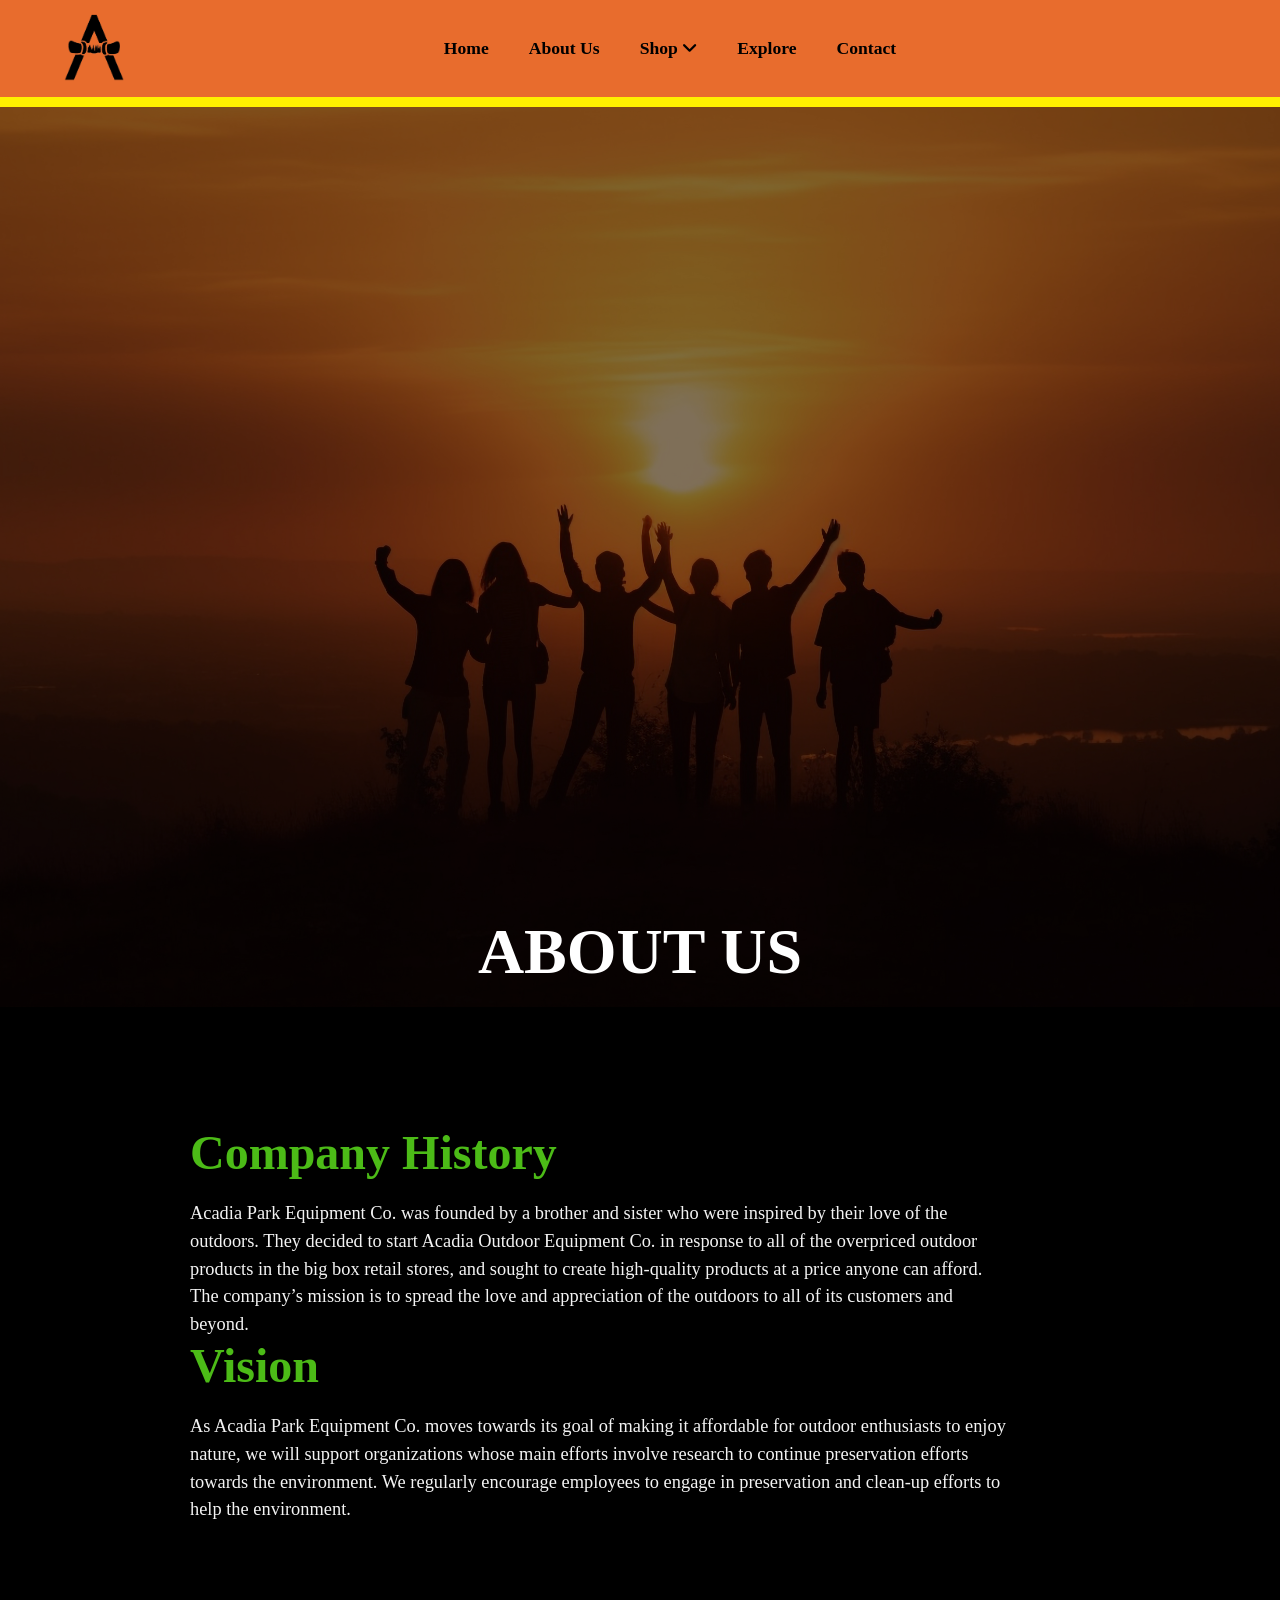
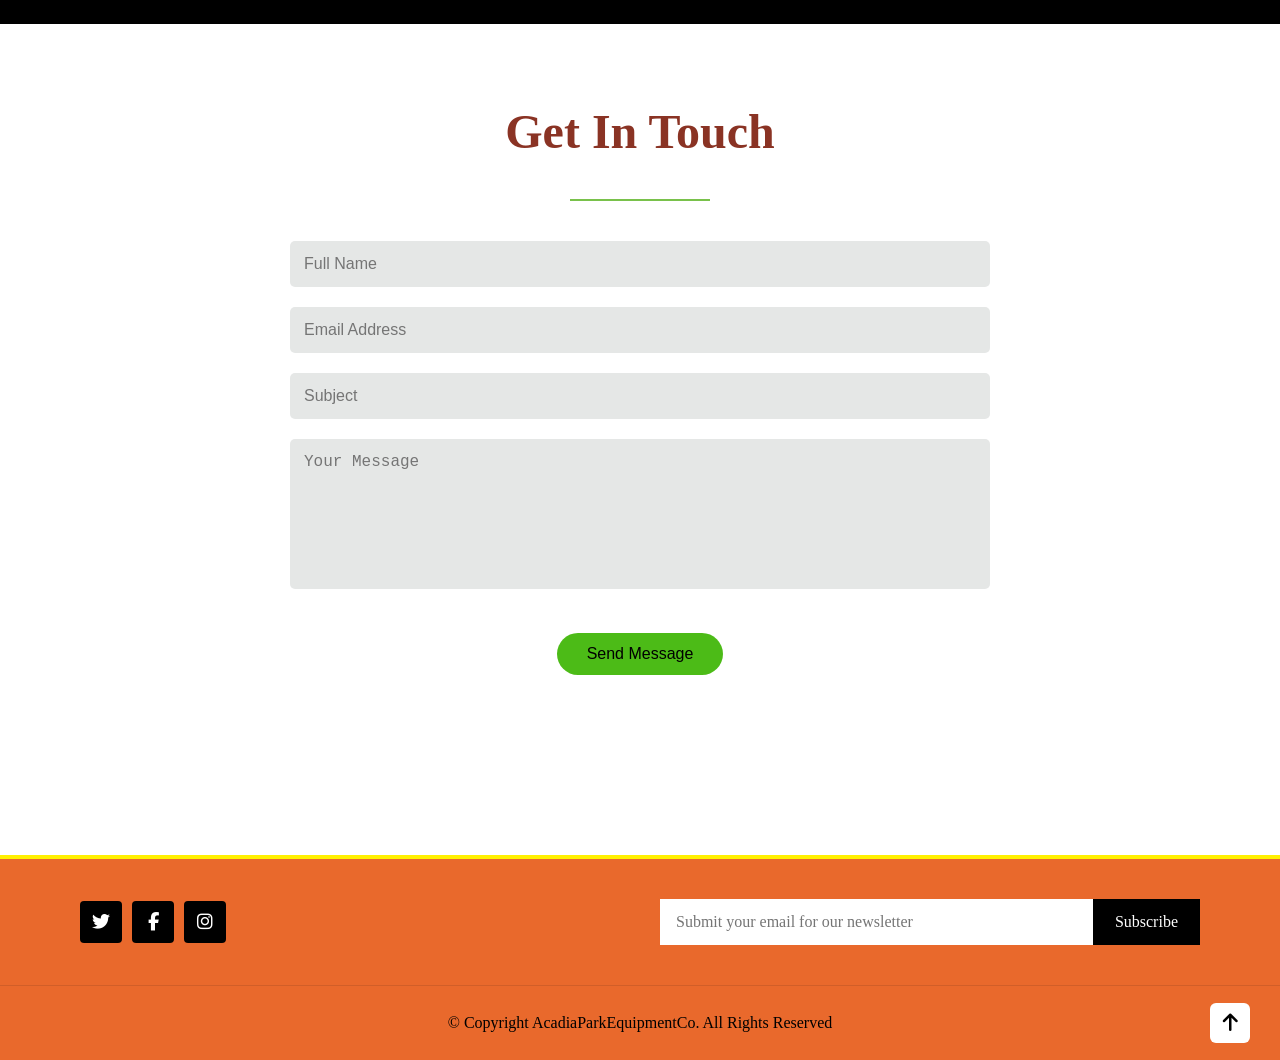
<file: about.html>
<!DOCTYPE html>
<html lang="en">
<head>
  <meta charset="UTF-8" />
  <meta name="viewport" content="width=device-width, initial-scale=1.0" />
  <title>About Us | Acadia Park Equipment Co.</title>

  <!-- Google Fonts -->
  <link rel="preconnect" href="https://fonts.googleapis.com">
  <link rel="preconnect" href="https://fonts.gstatic.com" crossorigin>
  <link href="https://fonts.googleapis.com/css2?family=Cormorant+Garamond:wght@400;600;700&family=Inter:wght@400;500;600&display=swap" rel="stylesheet">

  <!-- Font Awesome -->
  <link rel="stylesheet" href="https://cdnjs.cloudflare.com/ajax/libs/font-awesome/6.5.0/css/all.min.css">

  <link rel="stylesheet" href="css/style.css" />
</head>
<body>

  <!-- NAVBAR -->
   <header class="site-header">
     <nav class="main-nav">
        <div class="nav-container">

            <div class="logo-area">
                <img src="images/black_brandmark.png" class="logo" alt="logo">
            </div>
        <div class="menu-toggle">☰</div>
        
            <ul class="nav-menu">
                <li><a href="index.html">Home</a></li>
                <li><a href="about.html">About Us</a></li>
                <li class="dropdown">
  <a href="#">Shop <i class="fa-solid fa-angle-down"></i></a>

    <ul class="dropdown-menu">
    <li><a href="shop.html">Biking</a></li>
    <li><a href="shop.html">Hiking</a></li>
    <li><a href="shop.html">Kayaking</a></li>
    <li><a href="shop.html">Climbing</a></li>
    <li><a href="shop.html">Apparel</a></li>
  </ul>
</li>
                <li><a href="explore.html">Explore</a></li>
                <li><a href="contact.html">Contact</a></li>
            </ul>

            <div class="cart-icon">
                <i class="bi bi-cart-fill"></i>
            </div>

        </div>
    </nav>

    <div class="header-line"></div>
  </header>

 
  <section class="about-hero">
  <div class="overlay"></div>

  <div class="hero-title">
    <h1>ABOUT US</h1>
  </div>
</section>

<<section class="about-content">

  <div class="about-text-block">
    <h2>Company History</h2>
    <p>
      Acadia Park Equipment Co. was founded by a brother and sister who were inspired by their love of the outdoors. They
decided to start Acadia Outdoor Equipment Co. in response to all of the overpriced outdoor products in the big box retail
stores, and sought to create high-quality products at a price anyone can afford. The company’s mission is to spread the love
and appreciation of the outdoors to all of its customers and beyond.</p>
  </div>

  <div class="about-text-block">
    <h2>Vision</h2>
    <p> As Acadia Park Equipment Co. moves towards its goal of  making it affordable for outdoor enthusiasts to enjoy nature, we
will support organizations whose main efforts involve research to continue preservation efforts towards the environment.
We regularly encourage employees to engage in preservation and clean-up efforts to help the environment. </p>
  </div>

</section>

<section class="about-contact">
  <div class="contact-container">

    <h2>Get In Touch</h2>
    <div class="section-line"></div>

    <form class="contact-form">

      <div class="form-group">
        <input type="text" placeholder="Full Name" required>
      </div>

      <div class="form-group">
        <input type="email" placeholder="Email Address" required>
      </div>

      <div class="form-group">
        <input type="text" placeholder="Subject">
      </div>

      <div class="form-group">
        <textarea placeholder="Your Message" required></textarea>
      </div>

      <button type="submit" class="contact-submit">Send Message</button>

    </form>

  </div>
</section>


<footer class="modern-footer">
  <div class="footer-top">
    
    <div class="footer-social">
      <a href="#"><i class="fab fa-twitter"></i></a>
      <a href="#"><i class="fab fa-facebook-f"></i></a>
      <a href="#"><i class="fab fa-instagram"></i></a>
    </div>

    <form class="newsletter-form">
      <input type="email" placeholder="Submit your email for our newsletter" required>
      <button type="submit">Subscribe</button>
    </form>

  </div>

  <div class="footer-bottom">
    <p>© Copyright AcadiaParkEquipmentCo. All Rights Reserved</p>
    <a href="#" class="back-to-top"><i class="fas fa-arrow-up"></i></a>
  </div>
</footer>

</body>
</html>
</file>
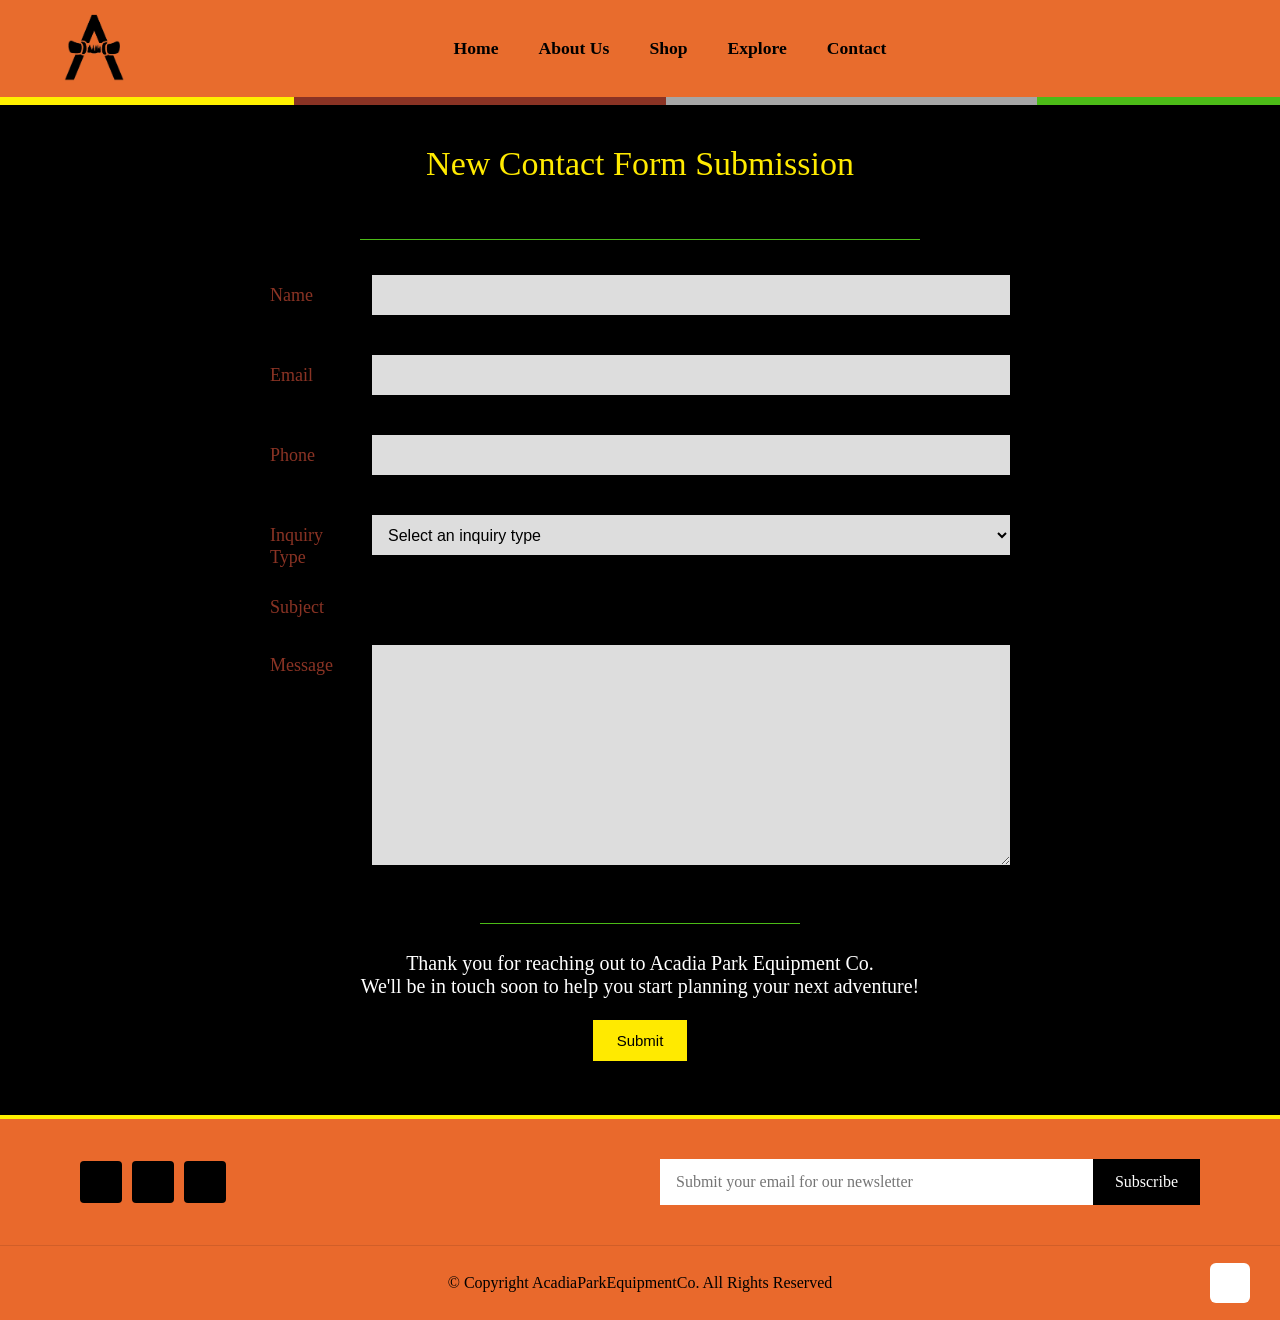
<file: contact.html>
<!doctype html>
<html lang="en">
<head>
  <meta charset="UTF-8">
  <meta name="viewport" content="width=device-width, initial-scale=1.0">
  <title>Contact | Acadia Park Equipment Co.</title>
  <link rel="stylesheet" href="css/style.css">
</head>
<body>

  <header class="site-header">
        <nav class="main-nav">
        <div class="nav-container">

           <div class="logo-area">
  <a href="index.html">
    <img src="images/black_brandmark.png" class="logo" alt="Acadia Park logo">
  </a>
</div>
        <div class="menu-toggle">☰</div>
        
            <ul class="nav-menu">
                <li><a href="index.html">Home</a></li>
                <li><a href="about.html">About Us</a></li>
                <li class="dropdown">
  <a href="#">Shop <i class="fa-solid fa-angle-down"></i></a>

  <ul class="dropdown-menu">
    <li><a href="shop.html">Biking</a></li>
    <li><a href="shop.html">Hiking</a></li>
    <li><a href="shop.html">Kayaking</a></li>
    <li><a href="shop.html">Climbing</a></li>
    <li><a href="shop.html">Apparel</a></li>
  </ul>
</li>
                <li><a href="explore.html">Explore</a></li>
                <li><a href="contact.html">Contact</a></li>
            </ul>

            <div class="cart-icon">
                <i class="bi bi-cart-fill"></i>
            </div>

        </div>
    </nav>
  </header>


  <div class="color-strip">
    <span class="yellow"></span>
    <span class="brown"></span>
    <span class="orange"></span>
    <span class="green"></span>
  </div>

  <main class="contact-page">
    <section class="mockup-form-section">
      <h2>New Contact Form Submission</h2>
      <div class="green-line"></div>

      <form id="contactForm" novalidate>

        <div class="form-row">
          <label for="fullname">Name</label>
          <div class="field-wrap">
            <input type="text" id="fullname" name="fullname">
            <small class="error" id="fullnameError"></small>
          </div>
        </div>

        <div class="form-row">
          <label for="email">Email</label>
          <div class="field-wrap">
            <input type="email" id="email" name="email">
            <small class="error" id="emailError"></small>
          </div>
        </div>

        <div class="form-row">
          <label for="phone">Phone</label>
          <div class="field-wrap">
            <input type="tel" id="phone" name="phone">
            <small class="error" id="phoneError"></small>
          </div>
        </div>

        <div class="form-row">
          <label for="inquirytype">Inquiry Type</label>
          <div class="field-wrap">
            <select id="inquirytype" name="inquirytype">
              <option value="">Select an inquiry type</option>
              <option value="General Questions">General Questions</option>
              <option value="Orders">Orders</option>
              <option value="Gear Question">Gear Question</option>
              <option value="Customer Support">Customer Support</option>
            </select>
          </div>
        </div>

        <div class="form-row subject-row">
          <label for="subject">Subject</label>
          <div class="field-wrap">
            <input type="text" id="subject" name="subject" readonly>
          </div>
        </div>

        <div class="form-row message-row">
          <label for="message">Message</label>
          <div class="field-wrap">
            <textarea id="message" name="message" rows="8"></textarea>
            <small class="error" id="messageError"></small>
          </div>
        </div>

        <div class="bottom-line"></div>

        <div class="thank-you-text">
          <p>Thank you for reaching out to Acadia Park Equipment Co.</p>
          <p>We'll be in touch soon to help you start planning your next adventure!</p>
        </div>

        <div class="submit-wrap">
          <button type="submit">Submit</button>
          <p id="formSuccess"></p>
        </div>
      </form>
    </section>
  </main>

<footer class="modern-footer">
  <div class="footer-top">
    
    <div class="footer-social">
      <a href="#"><i class="fab fa-twitter"></i></a>
      <a href="#"><i class="fab fa-facebook-f"></i></a>
      <a href="#"><i class="fab fa-instagram"></i></a>
    </div>

    <form class="newsletter-form">
      <input type="email" placeholder="Submit your email for our newsletter" required>
      <button type="submit">Subscribe</button>
    </form>

  </div>

  <div class="footer-bottom">
    <p>© Copyright AcadiaParkEquipmentCo. All Rights Reserved</p>
    <a href="#" class="back-to-top"><i class="fas fa-arrow-up"></i></a>
  </div>
</footer>


  <script src="https://code.jquery.com/jquery-3.6.0.min.js"></script>
<script src="js/script.js"></script>
</body>
</html>
</file>
<file: css/style.css>
<link href="https://cdn.jsdelivr.net/npm/bootstrap@5.3.3/dist/css/bootstrap.min.css" rel="stylesheet">

body {
    margin: 0;
    padding: 0;
    font-family: Cambria, serif;
}

.main-nav {
    background: #e86c2d;
    padding: 10px 0;
}

.nav-container {
    width: 90%;
    margin: 0 auto;
    display: flex;
    align-items: center;
    justify-content: space-between;
}

.logo {
    width: 60px;
    height: auto;
}

.nav-menu {
    list-style: none;
    display: flex;
    gap: 40px;
    margin: 0;
    padding: 0;
}

.nav-menu a {
    color: black;
    font-size: larger;
}

.menu-toggle {
    display: none;
    font-size: 28px;
    cursor: pointer;
}

/* Parent */
.dropdown {
  position: relative;
}

/* MAIN DROPDOWN */
.dropdown-menu {
  position: absolute;
  top: 100%;
  left: 0;
  width: 220px;
  background: #e5e5e5;
  list-style: none;
  padding: 10px 0;
  margin: 0;
  display: none;
  z-index: 1000;
}

/* Show on hover */
.dropdown:hover .dropdown-menu {
  display: block;
}

/* Menu items */
.dropdown-menu li {
  position: relative;
}

.dropdown-menu li a {
  display: flex;
  justify-content: space-between;
  padding: 12px 20px;
  text-decoration: none;
  color: #000000;
  font-size: 16px;
}

.dropdown-menu li a:hover {
  background: #E5E7E6;
}

.submenu-menu {
  position: absolute;
  top: 0;
  left: 100%;
  width: 200px;
  background: #E5E7E6;
  list-style: none;
  padding: 10px 0;
  display: none;
}

.submenu:hover .submenu-menu {
  display: block;
}

.submenu a i {
  font-size: 12px;
}

/* mobile styles */
@media (max-width: 768px) {

    .menu-toggle {
        display: block;
    }

    .nav-menu {
        display: none;
        flex-direction:column;
        background: #ffffff;
        position: absolute;
        top: 30px;
        left: 0;
        width: 100%;
        padding: 20px 0;
        text-align: right;
    }

}

.cart-icon {
    cursor: auto;
    color: #000000;
}

.cart-icon:hover {
    color: #4CBB17;
}

.divider-full {
    width: 100%;
    height: 10px;
    background-color: #FFF000;
    margin: 0px 0;
}

.home-hero-image {
    background-image: url("../images/1-pathway.jpg");
    height: 900px;
    background-size: cover;
    background-position: center;
    background-repeat: no-repeat;
    position: relative;
}

.home-hero-overlay {
    position: absolute;
    inset: 0;
    background: rgba(0, 0, 0, 0.65);
}

.home-hero-text {
    position: absolute;
    top: 50%;
    left: 50%;
    transform: translate(-50%, -50%);
    text-align: center;
}

.home-hero-text h1 {
    font-family: cambria, Serif;
    font-weight: 500;
    font-size: 90px;
    margin-bottom: 10px;
    color: #ffffff;
}

.home-hero-text p {
  color: #ffffff;
}


.hero-btn-yellow {
    background-color: #ffea00;
    color: black;
    border: none;
    padding: 12px 30px;
    font-family: Cambria, serif;
    cursor: pointer;
    font-size: 25px;
}

.hero-btn-yellow:hover {
    background-color: #4CBB17;
    color: #000000;
}

h1 {
    font-family: cambria, Serif;
    font-size: 40px;
    font-weight: 25px;
}

p {
    font-size: Cambia, serif;
    font-size: 20px;
    font-weight: 100;
    color: #ffffff;
}

.divider-full1 {
    width: 100%;
    height: 10px;
    background-color: #000000;
    margin: 0px 0;
}

.container {
    background-color:#8A3324;
}

h2 {
    font-family: cambria, serif;
    font-size: 40px;
    font-weight: 25px;
    color: #ffea00;
    
}

.container-fluid {
    background-color: #8A3324;
    height: 500px;
    text-align: left;
}

* {
  box-sizing: border-box;
}

body {
  margin: 0;
  background: #e5e7e6;
  font-family: Arial, Helvetica, sans-serif;
  color: #000000;
}

.email-header {
  background: #000000;
  padding: 18px 20px;
}

.brand-wrap {
  display: flex;
  align-items: center;
  justify-content: center;
  gap: 16px;
}

.brand-logo {
  width: 70px;
  height: auto;
}

.brand-text h1 {
  margin: 0;
  color: #ffffff;
  font-size: 22px;
  line-height: 1.05;
  font-weight: 700;
}

.color-strip {
  display: flex;
  height: 8px;
  width: 100%;
}

/* CONTACT PAGE */

.color-strip .yellow {
  background: #fff000;
  width: 23%;
}

.color-strip .brown {
  background: #8a3324;
  width: 29%;
}

.color-strip .orange {
  background: #a6a6a6;
  width: 29%;
}

.color-strip .green {
  background: #4cbb17;
  width: 19%;
}

.contact-page {
  padding: 40px 20px 0;
}

.mockup-form-section {
  max-width: 760px;
  margin: 0 auto;
  padding: 0 10px 40px;
}

.mockup-form-section h2 {
  margin: 0 0 26px;
  text-align: center;
  color: #ffea00;
  font-family: Cambria, Cochin, Georgia, Times, 'Times New Roman', serif, "Times New Roman", serif;
  font-size: 34px;
  font-weight: 500;
  padding-bottom: 30px;
}

.green-line,
.bottom-line {
  height: 1px;
  background: #4cbb17;
  margin: 0 auto 35px;
}

.green-line {
  max-width: 560px;
}

.bottom-line {
  max-width: 320px;
  margin-top: 32px;
  margin-bottom: 28px;
}

form {
  width: 100%;
}

.form-row {
  display: grid;
  grid-template-columns: 80px 1fr;
  column-gap: 22px;
  align-items: start;
  margin-bottom: 18px;
}

.form-row > label {
  color: #8a3324;
  font-size: 18px;
  line-height: 1.2;
  padding-top: 10px;
}

.field-wrap input,
.field-wrap select,
.field-wrap textarea {
  width: 100%;
  border: none;
  background: #dddddd;
  padding: 10px 12px;
  font-size: 16px;
  font-family: Arial, Helvetica, sans-serif;
  color: #000000;
}

.field-wrap input,
.field-wrap select {
  height: 40px;
}

.field-wrap textarea {
  min-height: 220px;
  resize: vertical;
}

.field-wrap input:focus,
.field-wrap select:focus,
.field-wrap textarea:focus {
  outline: 2px solid #4cbb17;
}

.phone-contact-wrap {
  display: flex;
  align-items: flex-start;
  gap: 16px;
}

.phone-block {
  width: 230px;
}

.subject-row input {
  background: transparent;
  padding-left: 0;
  font-family: Georgia, "Times New Roman", serif;
  font-size: 18px;
}

.message-row {
  margin-top: 6px;
}


.error {
  display: block;
  color: #e9692c;
  font-size: 13px;
  margin-top: 6px;
  min-height: 16px;
}

.submit-wrap {
  text-align: center;
  margin-top: 22px;
}

.submit-wrap button {
  background: #ffea00;
  color: #000000;
  border: none;
  padding: 12px 24px;
  font-size: 15px;
  cursor: pointer;
}

.submit-wrap button:hover {
  background: #8a3324;
}

#formSuccess {
  color: #4cbb17;
  font-weight: 700;
  margin-top: 14px;
}

.thank-you-text {
  text-align: center;
  font-family: Georgia, "Times New Roman", serif;
  font-size: 18px;
  color: #000000;
}

.thank-you-text p {
  margin: 0;
}


.fade-in {
    animation: fadeIn 2s ease-in;
}

@keyframes fadeIn {
    from {
        opacity: 0;
    }
    to {
        opacity: 1;
    }
}

.about-section {
    display: flex;
}

.about-text {
    width: 40%;
    background-color: #8A3324;
    padding: 40px;
}

.about-image {
    width: 60%;
}

.about-image img {
    width: 100%;
    height: 100%;
    display: block;
}

.about-text h2 {
    color:#000000;
    font-size: 40px;
}

.about-text p {
    color: #ffffff;
    font-size: 18px;
    line-height: 1.5;
    padding: 30px;
}

.btn-black {
  background-color: #000000;
  color: white;
  padding: 12px 30px;
  text-decoration: none;
  border-radius: 25px;
  display: block;
  width: 150px;
  text-align: center;
  margin: 30px auto;
}

.about-text h2 {
    text-align: center;
}

.btn-yellow {
    display: block;
    width: 150px;
    text-align: center;
    margin: 20px auto;
    border-radius: 25px;
}

.btn-yellow:hover {
    background-color: #4CBB17;
} 

.gear-section {
  text-align: center;
  background-color: #efefef;
  padding: 50px 0;
}

.gear-section h2 {
  font-size: 60px;
  margin-bottom: 10px;
  color: #000000;
}

.small-line {
  width: 150px;
  height: 1px;
  background-color: #b66b43;
  margin: 12px auto 20px auto;
}

.gear-text {
  font-size: 20px;
  max-width: 800px;
  margin: 0 auto 40px;
  color: #000000;
}

.carousel-container {
  display: flex;
  align-items: center;
  justify-content: space-between;
  width: 100%;
}

.carousel-wrapper {
  width: 100%;
  overflow: hidden;
}

.carousel-track {
  display: flex;
  gap: 20px;
  transition: transform 0.5s ease;
}

.carousel-track a {
  flex: 0 0 auto;
}

.carousel-track img {
  width: 32vw;
  height: 350px;
  object-fit: cover;
  border-radius: 10px;
  display: block;
}

.arrow {
  background-color: #000000;
  color: white;
  border: none;
  font-size: 28px;
  width: 45px;
  height: 45px;
  border-radius: 50%;
  cursor: pointer;
  margin: 0 10px;
}

.arrow:hover {
  background-color: #b95620;
}

.btn-orange {
  background-color: #d96c2f;
  color: white;
  padding: 12px 30px;
  text-decoration: none;
  border-radius: 25px;
  display: block;
  width: 150px;
  text-align: center;
  margin: 30px auto;
}

.btn-orange:hover {
  background-color: #b95620;
}

.explore-right {
  width: 60%;
}

.explore-section {
  display: flex;
  padding: 60px 40px;
  background-color: #000000;
}

.explore-left {
  width: 40%;
  display: flex;
  flex-direction: column;
  justify-content: center;
}

.explore-left h2 {
  font-size: 48px;
  color: #FFF000;
}

.explore-left p {
  font-size: 18px;
  line-height: 1.5;
  color: #ffffff;
}

.explore-right {
  width: 60%;
}

.explore-right img {
    width: 100%;
    height: 400px;
    object-fit: cover;
    display: block;
    border-radius: 10px;
}

.explore-links {
  display: flex;
  justify-content: space-around;
  margin-top: 20px;
  font-size: 16px;
  font-weight: bold;
  color: #8f321d;
}

.contact-section {
  background-color: #ffffff; /* makes entire section white */
  padding: 20px 20px;
  text-align: center;
}

.contact-section .container {
  background-color: #ffffff;
}
.contact-title {
  font-family: "Times New Roman", serif;
  font-size: 3rem;
  color: #000000;
  margin-bottom: 20px;
}

.contact-subtext {
  font-size: 1.2rem;
  color: #8A3324;
  max-width: 700px;
  margin: 0 auto 50px;
  line-height: 1.6;
  text-align: center;
}

.contact-options {
  display: flex;
  justify-content: center;
  align-items: flex-start;
  gap: 80px;
  flex-wrap: wrap;
  margin-bottom: 50px;
}

.contact-box {
  width: 220px;
  text-align: center;
}

.contact-box h4 {
  font-size: 1.3rem;
  color: #000000;
  margin-top: 15px;
  margin-bottom: 10px;
  font-weight: bold;
}

.contact-box p {
  font-size: 1rem;
  color: #ffffff;
  line-height: 1.5;
  margin: 0;
}

.icon {
  font-size: 2.5rem;
  display: block;
  margin-bottom: 10px;
}

.contact-btn {
  background-color: #4CBB17;
  color: rgb(0, 0, 0);
  padding: 12px 30px;
  text-decoration: none;
  border-radius: 25px;
  display: block;
  width: 150px;
  text-align: center;
  margin: 30px auto;
}

.contact-btn:hover {
  background-color: #E9692C;
  color: #ffffff;
}

.contact-box i {
  font-size: 3.5rem;
  color: #000000;
  margin-bottom: 15px;
  transition: 0.3s ease;
  display: block;
}

.contact-box:hover i {
  color: #E9692C;
  transform: scale(1.1);
}

@media (max-width: 992px) {
  .contact-options {
    gap: 40px;
  }

  .contact-title {
    font-size: 2.5rem;
  }
}

@media (max-width: 768px) {
  .contact-section {
    padding: 50px 20px;
  }

  .contact-title {
    font-size: 2rem;
  }

  .contact-subtext {
    font-size: 1rem;
    margin-bottom: 35px;
  }

  .contact-options {
    flex-direction: column;
    align-items: center;
    gap: 30px;
  }

  .contact-box {
    width: 100%;
    max-width: 300px;
  }

  .contact-box i {
  font-size: 3.5rem;
  color: #000000;
  margin-bottom: 15px;
  transition: 0.3s ease;
}

.contact-box:hover i {
  color: #E9692C; 
  transform: scale(1.1);
}

 .icon {
  font-size: 3.5rem;   
  color: #000000;     
  display: block;
  margin-bottom: 15px;
}

.contact-box:hover .icon {
  color: #E9692C; /* your orange */
  transform: scale(1.1);
  transition: 0.3s ease;
}

  .contact-btn {
    font-size: 1rem;
    padding: 40px 40px;
  }
}

.contact-submit {
  margin-bottom: 100px;
}

.contact-section {
  padding-bottom: 70px;
}

.modern-footer {
  background: #E9692C;
  color: #000000;
  margin-top: 0;
}

.footer-top {
  display: flex;
  justify-content: space-between;
  align-items: center;
  padding: 40px 80px;
  border-bottom: 1px solid rgba(0, 0, 0, 0.1);
}

.footer-social {
  display: flex;
  gap: 10px;
}

.footer-social a {
  width: 42px;
  height: 42px;
  display: flex;
  align-items: center;
  justify-content: center;
  background: #000000;
  color: #ffffff;
  text-decoration: none;
  border-radius: 4px;
  font-size: 18px;
  transition: 0.3s ease;
}

.footer-social a:hover {
  background: #FFF000;
  color: #000000;
}

.newsletter-form {
  display: flex;
  max-width: 540px;
  width: 100%;
}

.newsletter-form input {
  flex: 1;
  padding: 14px 16px;
  border: none;
  outline: none;
  font-size: 16px;
  font-family: Cambria, serif;
  background: #ffffff;
  color: #ffffff;
}

.newsletter-form button {
  background: #000000;
  color: #ffffff;
  border: none;
  padding: 0 22px;
  font-size: 16px;
  font-family: Cambria, serif;
  cursor: pointer;
  transition: 0.3s ease;
}

.newsletter-form button:hover {
  background: #FFF000;
}

.footer-bottom {
  position: relative;
  text-align: center;
  padding: 28px 80px;
}

.footer-bottom p {
  margin: 0;
  font-size: 16px;
  color: #000000;
}

.back-to-top {
  position: absolute;
  right: 30px;
  top: 50%;
  transform: translateY(-50%);
  width: 40px;
  height: 40px;
  background: #ffffff;
  color: #000000;
  display: flex;
  align-items: center;
  justify-content: center;
  text-decoration: none;
  border-radius: 6px;
  font-size: 20px;
  transition: 0.3s ease;
}

.back-to-top:hover {
  background: #8A3324;
}

@media (max-width: 768px) {
  .footer-top {
    flex-direction: column;
    gap: 25px;
    padding: 30px 20px;
  }

  .newsletter-form {
    flex-direction: column;
  }

  .newsletter-form input {
    width: 100%;
  }

  .newsletter-form button {
    width: 100%;
    padding: 14px;
  }

  .footer-bottom {
    padding: 25px 20px 70px;
  }

  .back-to-top {
    right: 50%;
    top: auto;
    bottom: 15px;
    transform: translateX(50%);
  }
}

/* RESET */
* {
  margin: 0;
  padding: 0;
  box-sizing: border-box;
}

body {
  font-family: "Cormorant Garamond", serif;
  background-color: #000000;
  color: #ffffff;
}

/* NAVBAR */
.site-header {
  background-color: #e9692c;
}

.navbar {
  display: flex;
  justify-content: space-between;
  align-items: center;
  padding: 22px 60px;
}

.logo img {
  width: 70px;
  height: auto;
}

.nav-links {
  list-style: none;
  display: flex;
  gap: 40px;
}

.nav-links li a {
  text-decoration: none;
  color: #000000;
  font-size: 1.1rem;
  font-weight: 600;
  font-family: "Cormorant Garamond", serif;
}

.nav-links li a i {
  font-size: 0.8rem;
  margin-left: 4px;
}

.cart-icon a {
  color: #000000;
  font-size: 1.5rem;
}

.header-line {
  height: 18px;
  background-color: #fff000;
}

/* HERO SECTION */
.about-hero {
  position: relative;
  height: 100vh;
  background: url("../images/12-group\ shot.jpg") center center / cover no-repeat;
}

/* dark overlay */
.overlay {
  position: absolute;
  inset: 0;
  background: rgba(0, 0, 0, 0.6);
}

/* POSITION TITLE ON IMAGE */
.hero-title {
  position: absolute;
  top: 90%;  
  left: 50%;
  transform: translate(-50%, -50%);
  text-align: center;
  z-index: 2;
}

.hero-title h1 {
  color: #ffffff;
  font-size: 4rem;
  margin-bottom: 10px;
}

.title-line {
  width: 140px;
  height: 1px;
  background: #FFF000;
  margin: 0 auto;
}

.about-text-block {
  max-width: 900px;
  margin-left: 100px;
  margin-bottom: 45px;
}

.about-text-block h2 {
  color: #4cbb17;
  font-size: 4rem;
  font-weight: 600;
  margin-bottom: 28px;
}

.about-text-block p {
  font-size: 1.15rem;
  line-height: 1.35;
  color: #f3f3f3;
  max-width: 820px;
}

.section-line {
  width: 480px;
  height: 1px;
  background-color: #b79d00;
  margin: 55px auto 0;
}

/* TABLET */
@media (max-width: 992px) {
  .navbar {
    padding: 20px 30px;
    gap: 20px;
    flex-wrap: wrap;
    justify-content: center;
  }

  .nav-links {
    gap: 22px;
    flex-wrap: wrap;
    justify-content: center;
  }

  .about-hero {
    min-height: 1500px;
  }

  .about-content {
    padding: 560px 30px 100px;
  }

  .about-content h1 {
    font-size: 4.5rem;
  }

  .about-text-block {
    margin-left: 0;
    max-width: 100%;
  }

  .about-text-block h2 {
    font-size: 3.2rem;
  }

  .about-text-block p {
    font-size: 1.05rem;
  }

  .section-line {
    width: 320px;
  }
}

/* MOBILE */
@media (max-width: 768px) {
  .navbar {
    flex-direction: column;
    padding: 20px;
  }

  .logo img {
    width: 60px;
  }

  .nav-links {
    flex-direction: column;
    align-items: center;
    gap: 14px;
  }

  .cart-icon {
    margin-top: 10px;
  }

  .header-line {
    height: 12px;
  }

  .about-hero {
    min-height: auto;
    background-position: center top;
  }

  .about-content h1 {
    font-size: 3.2rem;
    margin-bottom: 15px;
    text-align: center;
  }

  .title-line {
    width: 120px;
    margin-bottom: 45px;
  }

  .about-text-block h2 {
    font-size: 2.4rem;
    margin-bottom: 20px;
  }

  .about-text-block p {
    font-size: 1rem;
    line-height: 1.45;
  }

  .section-line {
    width: 220px;
    margin-top: 35px;
  }
}

.about-content {
  background-color: #000000;
  padding: 100px 60px;
}

.about-text-block {
  margin: 0 auto;
}

.about-text-block h2 {
  color: #4CBB17;
  font-size: 3rem;
  margin-bottom: 20px;
}

.about-text-block p {
  color: #f3f3f3;
  line-height: 1.5;
}

.section-line {
  width: 400px;
  height: 1px;
  background: #b79d00;
  margin: 40px auto 0;
}

.hero-title {
  text-align: center;
  margin: 40px auto;
  width: 100%;
}

.hero-title h1 {
  text-align: center;
}

.title-line {
  margin: 10px auto 0;
}

/* =========================
   ABOUT CONTACT FORM
========================= */
.about-contact {
  background-color: #ffffff;
  padding: 80px 20px;
  text-align: center;
}

.contact-container {
  max-width: 700px;
  margin: 0 auto;
}

.about-contact h2 {
  font-size: 3rem;
  color: #8A3324;
  margin-bottom: 10px;
}

.contact-form {
  margin-top: 40px;
}

.form-group {
  margin-bottom: 20px;
}

.contact-form input,
.contact-form textarea {
  width: 100%;
  padding: 14px;
  border: none;
  background-color: #E5E7E6;
  color: #ffffff;
  font-size: 16px;
  border-radius: 5px;
}

.contact-form textarea {
  min-height: 150px;
  resize: none;
}

.contact-form input:focus,
.contact-form textarea:focus {
  outline: 2px solid #4CBB17;
}

.contact-submit {
  background-color: #4CBB17;
  color: #000000;
  padding: 12px 30px;
  border: none;
  border-radius: 25px;
  font-size: 16px;
  cursor: pointer;
  margin-top: 20px;
}

.contact-submit:hover {
  background-color: #E9692C;
  color: #ffffff;
}

@media (max-width: 768px) {
  .about-contact h2 {
    font-size: 2rem;
  }

  .contact-form input,
  .contact-form textarea {
    font-size: 14px;
  }
}

* {
  margin: 0;
  padding: 0;
  box-sizing: border-box;
}

body {
  font-family: Cambria, serif;
  background-color: #ffffff;
  color: #000000;
}

.site-header {
  background-color: #E9692C;
}

.navbar {
  display: flex;
  justify-content: space-between;
  align-items: center;
  padding: 20px 50px;
}

.logo a {
  text-decoration: none;
  color: #000000;
  font-size: 1.5rem;
  font-weight: bold;
}

.nav-links {
  list-style: none;
  display: flex;
  gap: 30px;
}

.nav-links a {
  text-decoration: none;
  color: #000000;
  font-size: 1.1rem;
}

.header-line {
  height: 10px;
  background-color: #FFF000;
}

.explore-hero {
  position: relative;
  height: 70vh;
  background: url("../images/explore-hero.jpg") center/cover no-repeat;
}

.overlay {
  position: absolute;
  inset: 0;
  background: rgba(0, 0, 0, 0.5);
}

.hero-text {
  position: absolute;
  top: 50%;
  left: 50%;
  transform: translate(-50%, -50%);
  text-align: center;
  color: #ffffff;
  width: 90%;
}

.hero-text h1 {
  font-size: 4rem;
  margin-bottom: 15px;
}

.hero-text p {
  font-size: 1.2rem;
}

.explore-section {
  padding: 70px 20px;
  text-align: center;
  background-color: #000000;
}

.light-bg {
  background-color: #f3f3f3;
}

.explore-text {
  max-width: 800px;
  margin: 0 auto;
}

.explore-text h2 {
  font-size: 3rem;
  margin-bottom: 20px;
  color: #4CBB17;
}

.light-bg .explore-text h2 {
  color: #8A3324;
}

.explore-text p {
  font-size: 1.1rem;
  line-height: 1.7;
  margin-bottom: 25px;
  color: #000000;
}

.light-bg .explore-text p {
  color: #333333;
}

.btn-yellow {
  display: inline-block;
  background-color: #FFF000;
  color: #000000;
  font-family: Cambria, Cochin, Georgia, Times, 'Times New Roman', serif;
  text-decoration: none;
  padding: 12px 28px;
  border-radius: 25px;
}

.btn:hover {
  background-color: #4CBB17;
}

.site-footer {
  background-color: #E9692C;
  text-align: center;
  padding: 20px;
  color: #000000;
  font-weight: bold;
}

@media (max-width: 768px) {
  .navbar {
    flex-direction: column;
    gap: 12px;
    padding: 20px;
  }

  .nav-links {
    flex-direction: column;
    align-items: center;
    gap: 12px;
  }

  .explore-hero-text h1 {
    font-size: 2.5rem;
  }

  .explore-text h2 {
    font-size: 2.2rem;
  }

  .explore-text p {
    font-size: 1rem;
  }
}

/* EXPLORE PAGE */

.explore-hero-image {
  position: relative;
  height: 85vh;
  background: url("../images/14-cyclist.jpg") center center / cover no-repeat;

  animation: fadeInHero 1.5s ease-out;
}

@keyframes fadeInHero {
  from {
    opacity: 0;
    transform: scale(1.05); /* slight zoom = smoother feel */
  }
  to {
    opacity: 1;
    transform: scale(1);
  }
}

/* image */
animation: fadeInHero 1.5s ease-out;

/* text */
animation: fadeInText 1.5s ease-out forwards;
animation-delay: 0.5s;

* {
  margin: 0;
  padding: 0;
  box-sizing: border-box;
}

body {
  font-family: Cambria, serif;
  background-color: #f5f5f5;
  color: #000000;
}

/* HERO */
.explore-hero-image {
  position: relative;
  height: 85vh;
  background: url("../images/14-cyclist.jpg") center center / cover no-repeat;
}

.explore-hero-overlay {
  position: absolute;
  inset: 0;
  background: rgba(0, 0, 0, 0.45);
}

.explore-hero-title {
  position: absolute;
  top: 18%;
  left: 50%;
  transform: translateX(-50%);
  z-index: 2;
  text-align: center;
}

.explore-hero-title h1 {
  color: #ffffff;
  font-size: 5rem;
  font-weight: 600;
}

/* CONTENT AREA */
.explore-category-content {
  background-color: #f5f5f5;
  padding: 80px 70px 100px;
}

.explore-section-label-wrap {
  display: flex;
  align-items: center;
  gap: 15px;
  margin-bottom: 20px;
}

.section-label {
  font-size: 1.4rem;
  letter-spacing: 3px;
  color: #a6a6a6;
  font-weight: 600;
}

.section-line {
  width: 140px;
  height: 2px;
  background-color: #79c14b;
}

.explore-category-content h2 {
  font-size: 3.7rem;
  margin-bottom: 50px;
  color: #111111;
}

/* GRID */
.explore-category-grid {
  display: grid;
  grid-template-columns: repeat(3, 1fr);
  gap: 25px;
  padding: 60px 0;
}

/* CARD */
.explore-category-card {
  position: relative;
  display: block;
  overflow: hidden;
  text-decoration: none;
}

/* IMAGE */
.explore-category-card img {
  width: 100%;
  height: 320px;
  object-fit: cover;
  display: block;
  transition: 0.4s ease;
}

/* DARK OVERLAY */
.explore-card-overlay {
  position: absolute;
  inset: 0;
  background: rgba(0, 0, 0, 0.5);
  transition: 0.3s ease;
}

/* TEXT ON IMAGE */
.explore-card-text {
  position: absolute;
  bottom: 20px;
  left: 20px;
  z-index: 2;
}

.explore-card-text h3 {
  color: #4CBB17 !important;
   text-shadow: 0 0 8px rgba(0,0,0,0.6);
}

/* HOVER EFFECT */
.explore-category-card:hover img {
  transform: scale(1.05);
}

.explore-category-card:hover .explore-card-overlay {
  background: rgba(0, 0, 0, 0.65);
}

/* BACK TO TOP */
.back-top {
  position: fixed;
  right: 20px;
  bottom: 20px;
  width: 52px;
  height: 52px;
  background-color: #79c14b;
  color: #000000;
  display: flex;
  align-items: center;
  justify-content: center;
  text-decoration: none;
  border-radius: 6px;
  font-size: 24px;
  z-index: 999;
}

.back-top:hover {
  background-color: #E9692C;
  color: #ffffff;
}

/* TABLET */
@media (max-width: 992px) {
  .hero-title h1 {
    font-size: 4rem;
  }

  .category-content {
    padding: 60px 40px 80px;
  }

  .category-grid {
    grid-template-columns: repeat(2, 1fr);
    gap: 25px;
  }
}

/* MOBILE */
@media (max-width: 768px) {
  .explore-category-hero {
    height: 60vh;
  }

  .explore-hero-title {
    top: 20%;
    width: 100%;
    padding: 0 20px;
  }

  .explore-hero-title h1 {
    font-size: 2.8rem;
  }

  .explore-category-content {
    padding: 50px 20px 70px;
  }

  .explore-section-label {
    font-size: 1rem;
  }

  .explore-section-line {
    width: 80px;
  }

  .explore-category-content h2 {
    font-size: 2.5rem;
    margin-bottom: 35px;
  }

  .explore-category-grid {
    grid-template-columns: 1fr;
    gap: 20px;
  }

  .explore-category-card img {
    height: 240px;
  }
}

.explore-hero-text {
  position: absolute;
    top: 50%;
    left: 50%;
    transform: translate(-50%, -50%);
    text-align: center;
    color: rgb(0, 0, 0);
}

.explore-subtext {
  color: #000000;
  text-align: center;
  padding-top: 20px;
}

* {
  margin: 0;
  padding: 0;
  box-sizing: border-box;
}

body {
  font-family: Cambria, serif;
}

/* HERO */
.shop-hero {
  position: relative;
  height: 90vh;
  background: url("../images/shop-hero.jpg") center/cover no-repeat;
}

.shop-hero .overlay {
  position: absolute;
  inset: 0;
  background: rgba(0, 0, 0, 0.55);
}

.hero-text {
  position: absolute;
  top: 65%;
  left: 50%;
  transform: translate(-50%, -50%);
  text-align: center;
  color: #ffffff;
}

.hero-text h1 {
  font-size: 4.5rem;
  margin-bottom: 15px;
  color: #FFF000;
}

.hero-text p {
  font-size: 1.2rem;
}

/* CATEGORY GRID */
.explore-shop-categories {
  display: grid;
  grid-template-columns: repeat(2, 1fr);
  gap: 20px;
  padding: 60px;
  background-color: #000000;
}

.explore-category-card {
  position: relative;
  height: 300px;
  overflow: hidden;
  text-decoration: none;
}

.explore-category-card img {
  width: 100%;
  height: 100%;
  object-fit: cover;
  transition: 0.4s ease;
}

/* OVERLAY */
.explore-category-card .overlay {
  position: absolute;
  inset: 0;
  background: rgba(0, 0, 0, 0.5);
}

/* TEXT */
.explore-category-card h2 {
  position: absolute;
  bottom: 20px;
  left: 20px;
  color: #ffffff;
  font-size: 2rem;
  z-index: 2;
}

/* HOVER */
.explore-category-card:hover img {
  transform: scale(1.1);
}

.explore-category-card:hover .overlay {
  background: rgba(0, 0, 0, 0.7);
}

/* RESPONSIVE */
@media (max-width: 768px) {
  .explore-shop-categories {
    grid-template-columns: 1fr;
    padding: 40px 20px;
  }

  .explore-hero-text h1 {
    font-size: 2.8rem;
  }
}


.explore-card-text h3 {
  color: #000000;
  font-size: 2.3rem;
}

/* RESET */
* {
  margin: 0;
  padding: 0;
  box-sizing: border-box;
}

body {
  font-family: Cambria, serif;
  background-color: #000000;
  color: #ffffff;
}

/* HEADER */
.site-header {
  background-color: #E9692C;
}

.navbar {
  display: flex;
  justify-content: space-between;
  align-items: center;
  padding: 22px 60px;
}

.logo img {
  width: 70px;
  height: auto;
}

.nav-links {
  list-style: none;
  display: flex;
  gap: 40px;
  align-items: center;
}

.nav-links li {
  position: relative;
}

.nav-links li a {
  text-decoration: none;
  color: #000000;
  font-size: 1.1rem;
  font-weight: 600;
}

.nav-links li a i {
  font-size: 0.8rem;
  margin-left: 4px;
}

.cart-icon a {
  color: #000000;
  font-size: 1.5rem;
  text-decoration: none;
}

.header-line {
  height: 12px;
  background-color: #FFF000;
}

/* DROPDOWN */
.dropdown-menu {
  position: absolute;
  top: 100%;
  left: 0;
  width: 220px;
  background: #e5e5e5;
  list-style: none;
  padding: 10px 0;
  margin: 0;
  display: none;
  z-index: 1000;
}

.dropdown:hover .dropdown-menu {
  display: block;
}

.dropdown-menu li a {
  display: block;
  padding: 12px 18px;
  color: #000000;
  text-decoration: none;
  font-size: 1rem;
}

.dropdown-menu li a:hover {
  background-color: #d5d5d5;
  color: #8A3324;
}

/*SHOP HERO */
.shop-hero {
  position: relative;
  height: 90vh;
  background: url("../images/23-travel-still-life-pack.jpg") center center / cover no-repeat;
  opacity: 40;
}

.shop-hero-overlay {
  position: absolute;
  inset: 0;
  background: rgba(0, 0, 0, 0.6);
}

.shop-hero-text {
  position: absolute;
  top: 65%;
  left: 50%;
  transform: translate(-50%, -50%);
  text-align: center;
  width: 90%;
  z-index: 2;
}

.shop-hero-text h1 {
  font-size: 5rem;
  color: #ffffff;
  margin-bottom: 15px;
}

.shop-hero-text p {
  font-size: 1.2rem;
  color: #ffffff;
  margin-bottom: 25px;
  line-height: 1.5;
}

/* SHOP INTRO */
.shop-intro {
  background-color: #000000;
  padding: 80px 20px 50px;
  text-align: center;
}

.shop-intro-content {
  max-width: 850px;
  margin: 0 auto;
}

.section-label {
  color: #E9692C;
  font-size: 1rem;
  letter-spacing: 3px;
  margin-bottom: 12px;
}

.small-line {
  width: 140px;
  height: 1px;
  background-color: #b79d00;
  margin: 0 auto 25px;
}

.shop-intro h2 {
  font-size: 3rem;
  color: #4CBB17;
  margin-bottom: 20px;
}

.shop-intro-text {
  font-size: 1.15rem;
  color: #f3f3f3;
  line-height: 1.7;
}

/* CATEGORY GRID */
.shop-categories {
  display: grid;
  grid-template-columns: repeat(2, 1fr);
  gap: 22px;
  padding: 20px 60px 80px;
  background-color: #000000;
}

.category-card {
  position: relative;
  height: 320px;
  overflow: hidden;
  text-decoration: none;
}

.large-card {
  grid-column: span 2;
  height: 420px;
}

.category-card img {
  width: 100%;
  height: 100%;
  object-fit: cover;
  display: block;
  transition: transform 0.4s ease;
}

.card-overlay {
  position: absolute;
  inset: 0;
  background: rgba(0, 0, 0, 0.45);
  transition: background 0.4s ease;
}

.card-text {
  position: absolute;
  bottom: 25px;
  left: 25px;
  z-index: 2;
}

.card-text h3 {
  color: #ffffff;
  font-size: 2.3rem;
}

.category-card:hover img {
  transform: scale(1.06);
}

.category-card:hover .card-overlay {
  background: rgba(0, 0, 0, 0.62);
}

.newsletter-form {
  display: flex;
  max-width: 600px;
  width: 100%;
}

.newsletter-form input {
  flex: 1;
  padding: 14px 16px;
  border: none;
  outline: none;
  font-size: 16px;
  font-family: Cambria, serif;
  background: #f2f2f2;
  color: #333333;
}

.newsletter-form button {
  background: #000000;
  color: #4CBB17;
  border: none;
  padding: 0 24px;
  font-size: 16px;
  font-family: Cambria, serif;
  cursor: pointer;
}

.newsletter-form button:hover {
  background: #FFF000;
}

.footer-bottom {
  position: relative;
  text-align: center;
  padding: 28px 80px;
}

.footer-bottom p {
  margin: 0;
  font-size: 16px;
  color: #ffffff;
}

.back-to-top {
  position: absolute;
  right: 30px;
  top: 50%;
  transform: translateY(-50%);
  width: 40px;
  height: 40px;
  background: #4CBB17;
  color: #000000;
  display: flex;
  align-items: center;
  justify-content: center;
  text-decoration: none;
  border-radius: 6px;
  font-size: 20px;
}

.back-to-top:hover {
  background: #FFF000;
}

/* RESPONSIVE */
@media (max-width: 992px) {
  .navbar {
    padding: 20px 30px;
    flex-wrap: wrap;
    gap: 20px;
    justify-content: center;
  }

  .nav-links {
    gap: 22px;
    flex-wrap: wrap;
    justify-content: center;
  }

  .hero-text h1 {
    font-size: 4rem;
  }

  .shop-categories {
    padding: 20px 30px 70px;
  }

  .footer-top {
    padding: 30px;
    flex-direction: column;
    gap: 25px;
  }
}

@media (max-width: 768px) {
  .navbar {
    flex-direction: column;
    padding: 20px;
  }

  .nav-links {
    flex-direction: column;
    gap: 14px;
  }

  .shop-hero {
    height: 70vh;
  }

  .hero-text {
    top: 62%;
  }

  .hero-text h1 {
    font-size: 2.8rem;
  }

  .hero-text p {
    font-size: 1rem;
  }

  .shop-intro {
    padding: 60px 20px 40px;
  }

  .shop-intro h2 {
    font-size: 2.2rem;
  }

  .shop-categories {
    grid-template-columns: 1fr;
    padding: 20px 20px 60px;
  }

  .large-card {
    grid-column: span 1;
    height: 320px;
  }

  .category-card {
    height: 250px;
  }

  .card-text h3 {
    font-size: 1.8rem;
  }

  .newsletter-form {
    flex-direction: column;
  }

  .newsletter-form button {
    padding: 14px;
  }

  .footer-bottom {
    padding: 25px 20px 70px;
  }

  .back-to-top {
    right: 50%;
    top: auto;
    bottom: 15px;
    transform: translateX(50%);
  }
}

!!! PRODUCT PAGE !!!
/* =========================
   RESET
========================= */
* {
  margin: 0;
  padding: 0;
  box-sizing: border-box;
}

body {
  font-family: Cambria, serif;
  color: #000000;
}

/* =========================
   HEADER
========================= */
.site-header {
  background-color: #E9692C;
}

.main-nav {
  padding: 12px 0;
}

.nav-container {
  width: 90%;
  margin: 0 auto;
  display: flex;
  align-items: center;
  justify-content: space-between;
}

.logo {
  width: 60px;
  height: auto;
}

.nav-menu {
  list-style: none;
  display: flex;
  gap: 40px;
  align-items: center;
}

.nav-menu a {
  text-decoration: none;
  color: #000000;
  font-size: 1.1rem;
  font-weight: 600;
}

.nav-menu a:hover {
  color: #ffffff;
}

.cart-icon a {
  color: #000000;
  font-size: 1.4rem;
  text-decoration: none;
}

.cart-icon a:hover {
  color: #4CBB17;
}

.header-line {
  width: 100%;
  height: 10px;
  background-color: #FFF000;
}

/* =========================
   HERO
========================= */
.product-hero {
  position: relative;
  height: 75vh;
  background: url("../images/10-sports-shoes.jpg") center center / cover no-repeat;
}

.product-hero-overlay {
  position: absolute;
  inset: 0;
  background: rgba(0, 0, 0, 0.55);
}

.product-hero-text {
  position: absolute;
  top: 65%;
  left: 50%;
  transform: translate(-50%, -50%);
  text-align: center;
  color: #ffffff;
  width: 90%;
}

.product-hero-text h1 {
  font-size: 4.5rem;
  color: #FFF000;
  margin-bottom: 15px;
}

.product-hero-text p {
  font-size: 1.2rem;
  color: #ffffff;
}

/* =========================
   INTRO
========================= */
.product-intro {
  text-align: center;
  background-color: #000000;
  padding: 70px 20px 40px;
}

.product-section-label {
  color: #E9692C;
  font-size: 1rem;
  letter-spacing: 3px;
  margin-bottom: 12px;
}

.product-small-line {
  width: 140px;
  height: 1px;
  background-color: #b79d00;
  margin: 0 auto 25px;
}

.product-intro h2 {
  font-size: 3rem;
  color: #4CBB17;
}

/* =========================
   PRODUCTS GRID
========================= */

@media (max-width: 992px) {
  .product-products-grid {
    grid-template-columns: repeat(3, 1fr);
  }
}

@media (max-width: 768px) {
  .product-products-grid {
    grid-template-columns: repeat(2, 1fr);
  }
}

.products-page .product-products-grid {
  display: grid;
  grid-template-columns: repeat(4, 1fr);
  gap: 20px;
  padding: 40px 60px;
  max-width: 1100px;
  margin: 0 auto;
}

.products-page .product-card {
  background-color: #ffffff;
  padding: 12px;
  max-width: 260px;
  margin: 0 auto;
}

.products-page .product-card img {
  width: 100%;
  height: 180px;
  object-fit: cover;
}

.products-page .product-info h3 {
  font-size: 1rem;
  color: #8A3324;
}

.products-page .product-price {
  font-size: 0.95rem;
}

.products-page .product-cart-btn {
  padding: 6px 14px;
  font-size: 0.85rem;
}

.product-cart-btn:hover {
  background-color: #E9692C;
  color: #ffffff;
}

/* =========================
   FOOTER
========================= */
.modern-footer {
  background: #E9692C;
  color: #000000;
}

.footer-top {
  display: flex;
  justify-content: space-between;
  align-items: center;
  padding: 40px 80px;
  border-top: 4px solid #FFF000;
  border-bottom: 1px solid rgba(0, 0, 0, 0.1);
}

.footer-social {
  display: flex;
  gap: 10px;
}

.footer-social a {
  width: 42px;
  height: 42px;
  display: flex;
  align-items: center;
  justify-content: center;
  background: #000000;
  color: #ffffff;
  text-decoration: none;
  border-radius: 4px;
  font-size: 18px;
  transition: 0.3s ease;
}

.footer-social a:hover {
  background: #FFF000;
  color: #000000;
}

.newsletter-form {
  display: flex;
  max-width: 540px;
  width: 100%;
}

.newsletter-form input {
  flex: 1;
  padding: 14px 16px;
  border: none;
  outline: none;
  font-size: 16px;
  font-family: Cambria, serif;
  background: #ffffff;
  color: #333333;
}

.newsletter-form button {
  background: #000000;
  color: #ffffff;
  border: none;
  padding: 0 22px;
  font-size: 16px;
  font-family: Cambria, serif;
  cursor: pointer;
}

.newsletter-form button:hover {
  background: #FFF000;
  color: #000000;
}

.footer-bottom {
  position: relative;
  text-align: center;
  padding: 28px 80px;
}

.footer-bottom p {
  margin: 0;
  font-size: 16px;
  color: #000000;
}

.back-to-top {
  position: absolute;
  right: 30px;
  top: 50%;
  transform: translateY(-50%);
  width: 40px;
  height: 40px;
  background: #ffffff;
  color: #000000;
  display: flex;
  align-items: center;
  justify-content: center;
  text-decoration: none;
  border-radius: 6px;
  font-size: 20px;
}

.back-to-top:hover {
  background: #8A3324;
  color: #ffffff;
}

/* =========================
   MOBILE
========================= */
@media (max-width: 992px) {
  .products-grid {
    grid-template-columns: repeat(2, 1fr);
    padding: 40px 30px 60px;
  }

  .footer-top {
    flex-direction: column;
    gap: 25px;
    padding: 30px 20px;
  }
}

@media (max-width: 768px) {
  .nav-container {
    flex-direction: column;
    gap: 14px;
  }


  .products-hero-text h1 {
    font-size: 2.8rem;
  }

  .products-intro h2 {
    font-size: 2.2rem;
  }

  .products-grid {
    grid-template-columns: 1fr;
    padding: 30px 20px 50px;
  }

  .newsletter-form {
    flex-direction: column;
  }

  .newsletter-form button {
    padding: 14px;
  }

  .footer-bottom {
    padding: 25px 20px 70px;
  }

  .back-to-top {
    right: 50%;
    top: auto;
    bottom: 15px;
    transform: translateX(50%);
  }
}

@keyframes fadeInHero {
  from {
    opacity: 0;
    transform: scale(1.05);
  }
  to {
    opacity: 1;
    transform: scale(1);
  }
}

.home-hero-image {
  background-image: url("../images/1-pathway.jpg");
  height: 900px;
  background-size: cover;
  background-position: center;
  background-repeat: no-repeat;
  position: relative;
  animation: fadeInHero 1.5s ease-out;
}

@keyframes fadeInText {
  from {
    opacity: 0;
    transform: translate(-50%, -40%);
  }
  to {
    opacity: 1;
    transform: translate(-50%, -50%);
  }
}

.home-hero-text {
  position: absolute;
  top: 50%;
  left: 50%;
  transform: translate(-50%, -50%);
  text-align: center;
  animation: fadeInText 1.5s ease-out;
}
</file>
